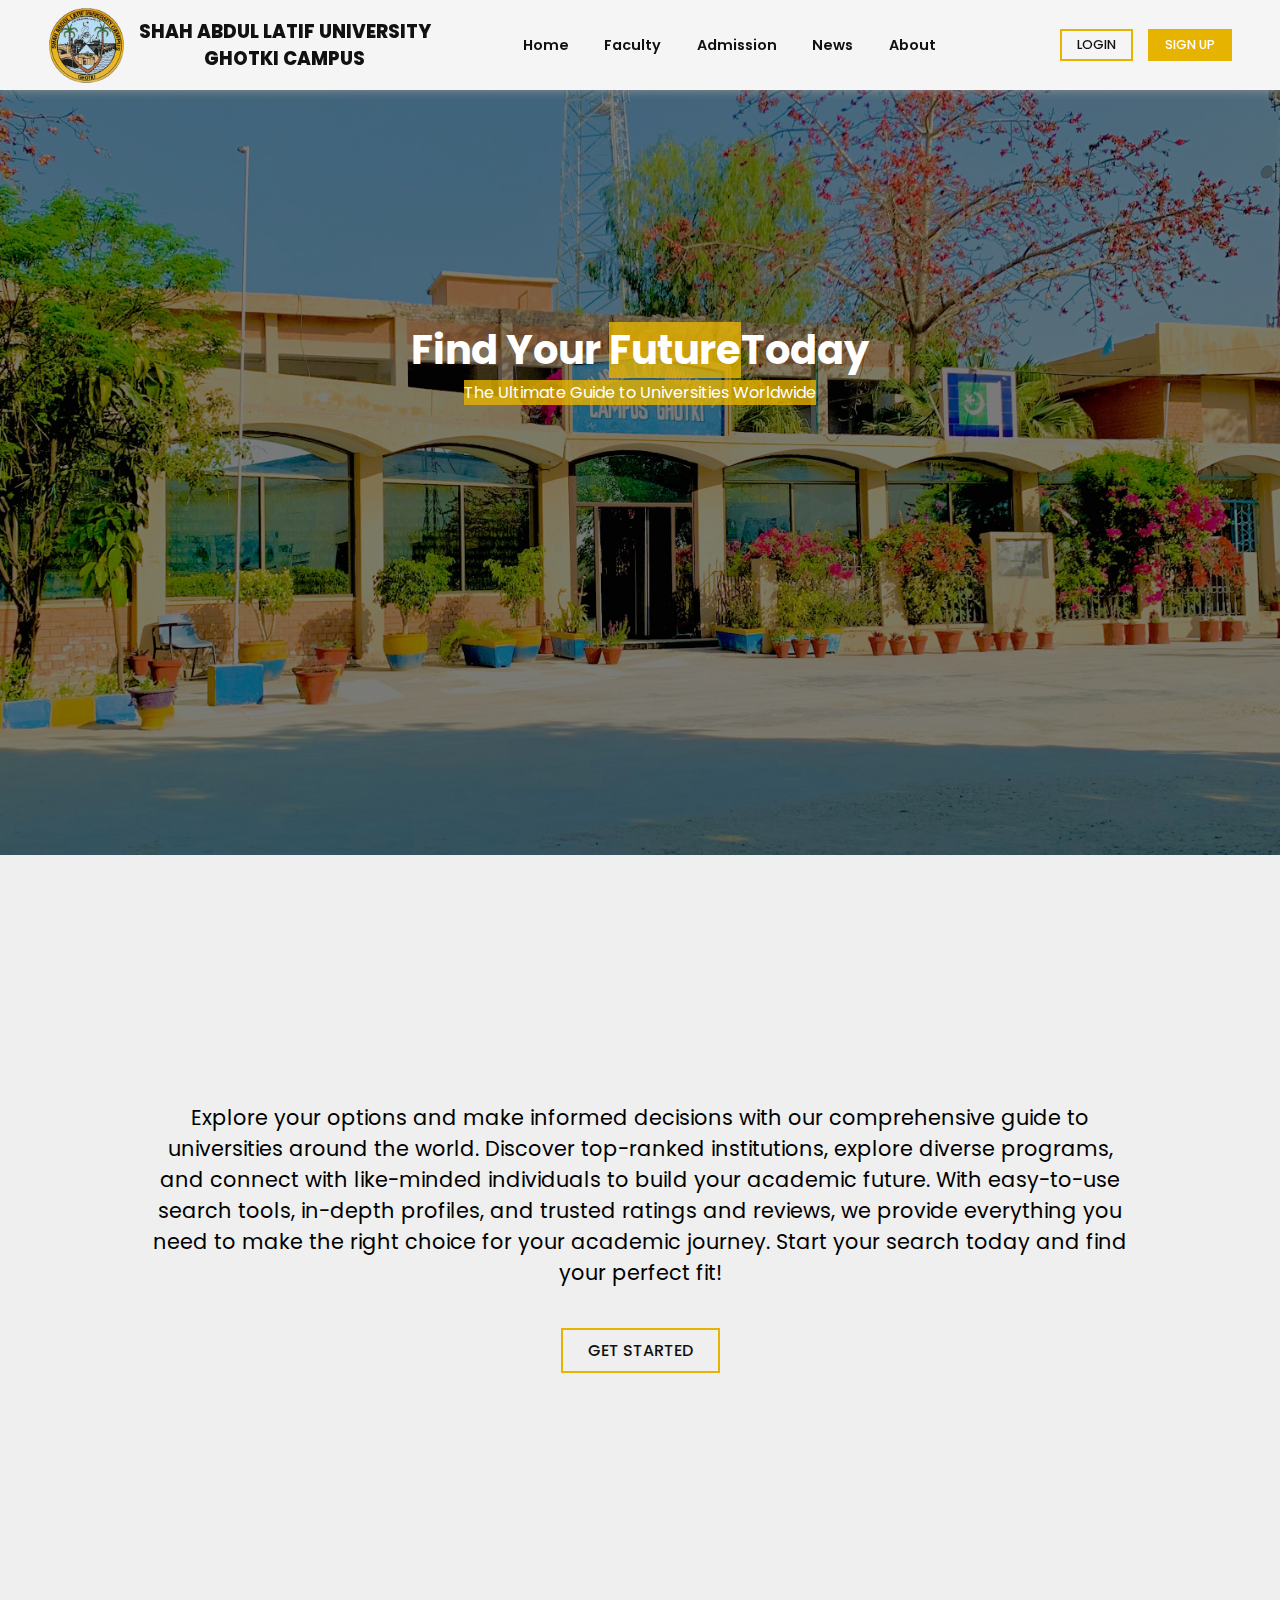
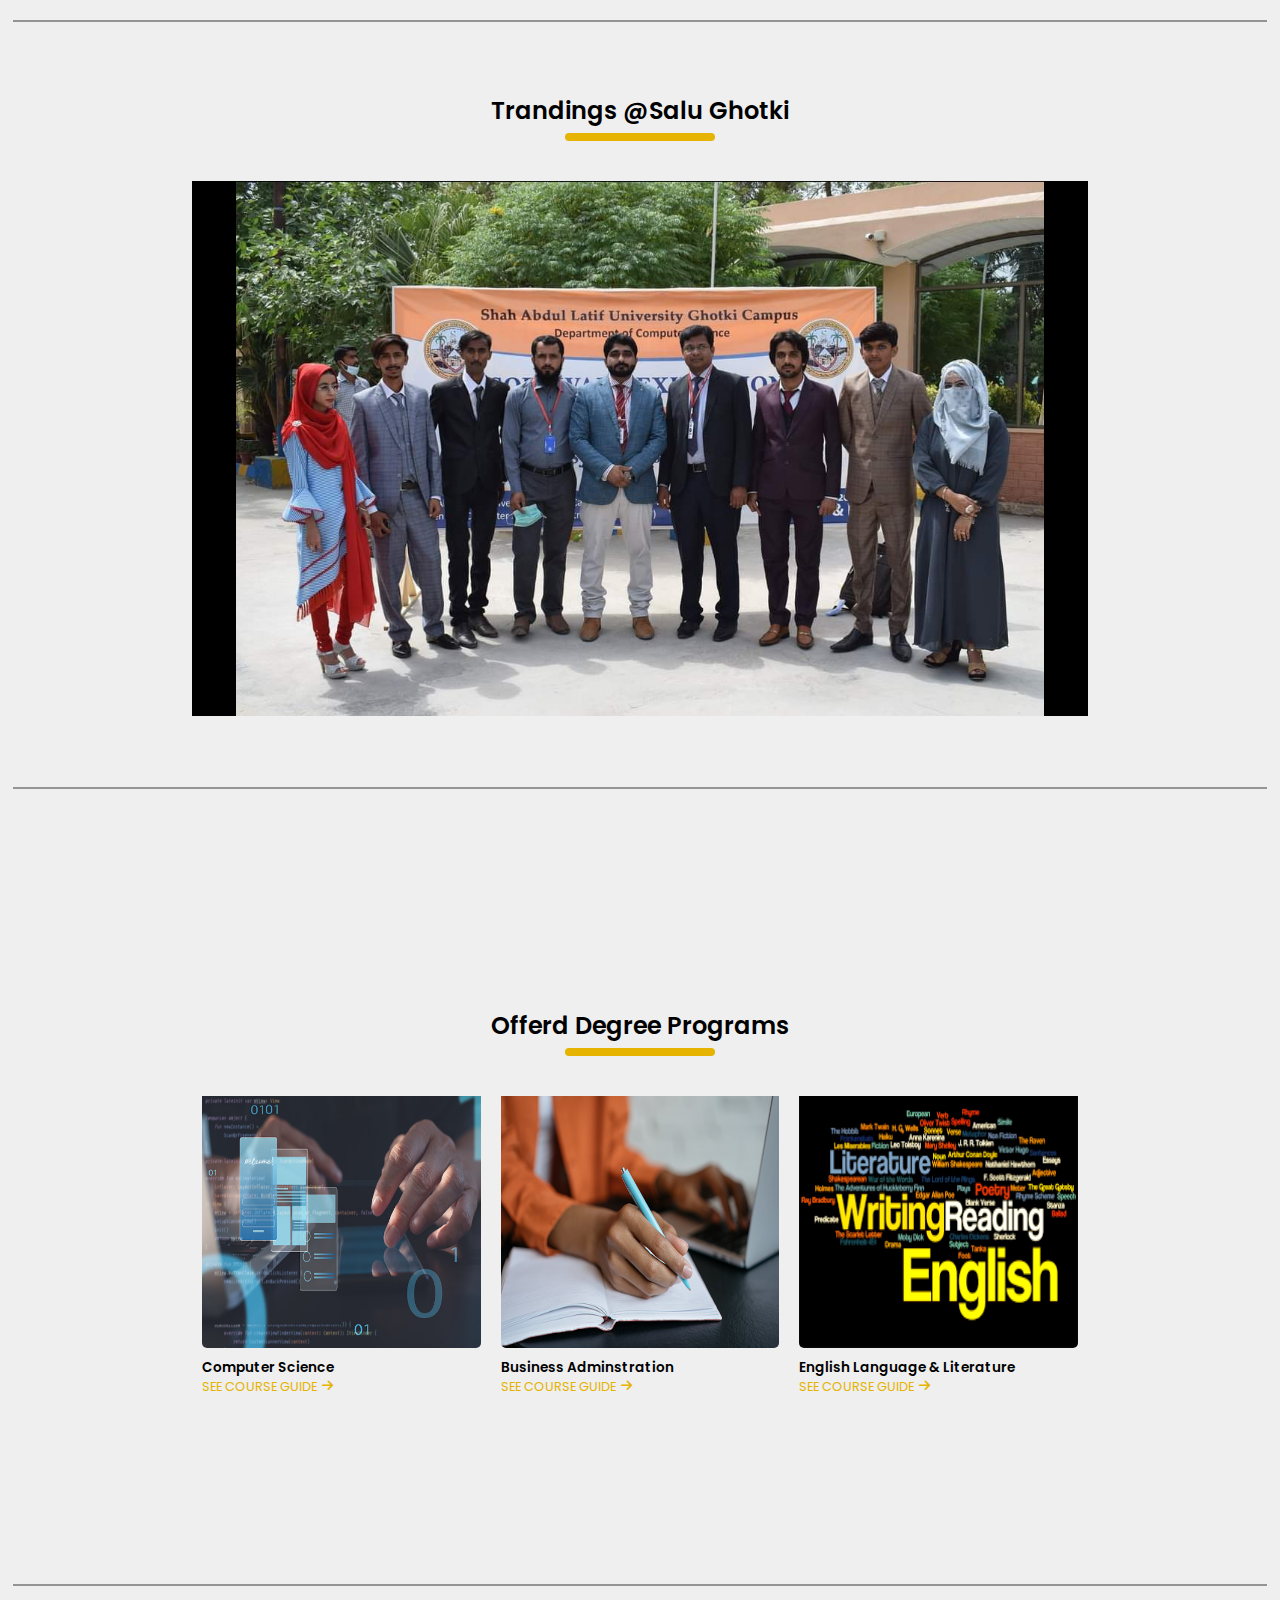
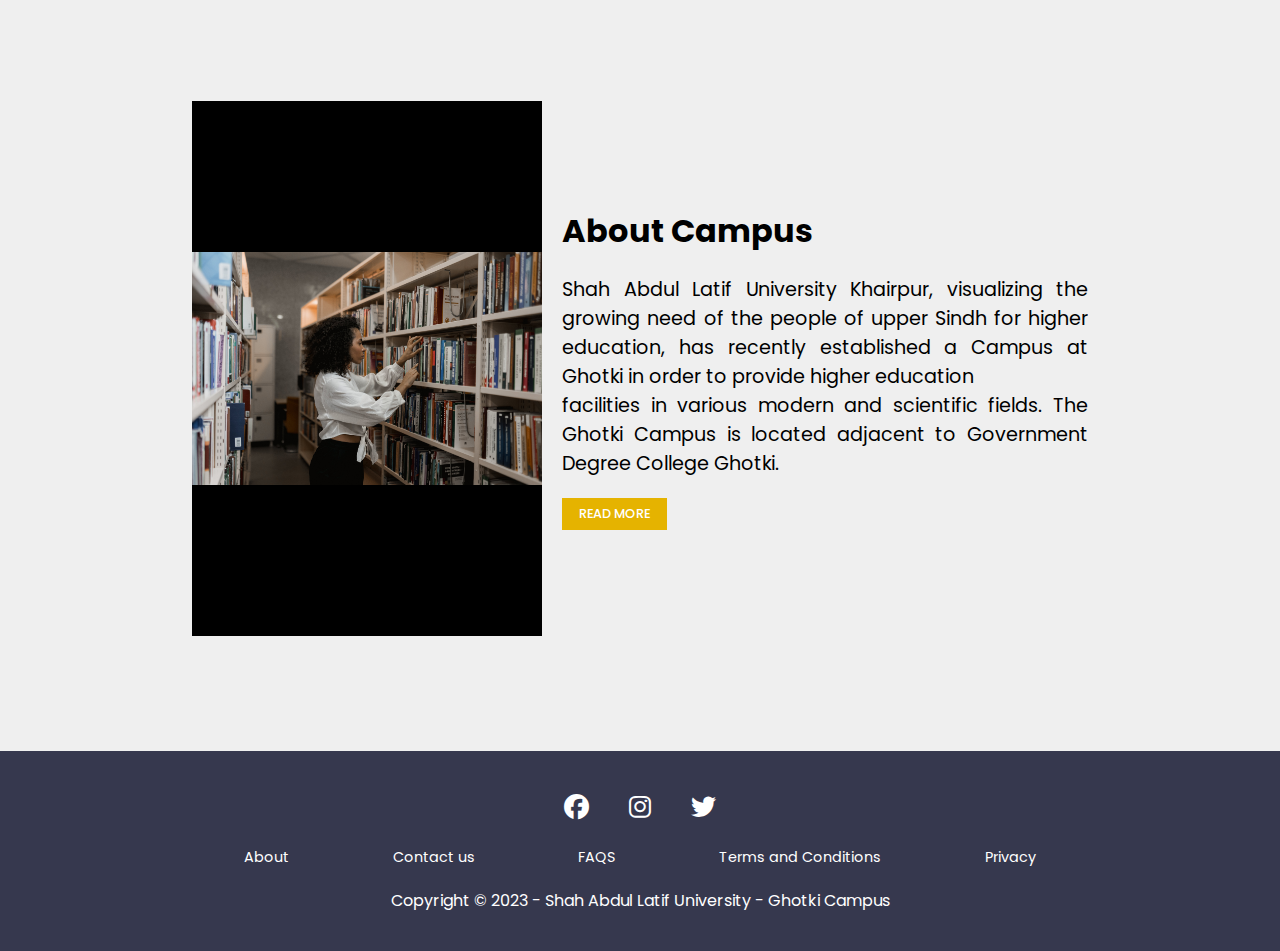
<file: index.html>
<!DOCTYPE html>
<html lang="en">
  <head>
    <meta charset="UTF-8" />
    <meta name="viewport" content="width=device-width, initial-scale=1.0" />
    <link rel="stylesheet" href="CSS/style.css" />
    <link
      rel="stylesheet"
      href="https://cdnjs.cloudflare.com/ajax/libs/font-awesome/6.4.0/css/all.min.css"
    />
    <link rel="stylesheet" href="https://unpkg.com/aos@next/dist/aos.css" />
    <link rel="shortcut icon" href="assets/Logo.png" type="image/x-icon" />
    <title>Shah Abdul Latif University - Ghotki Campus</title>
  </head>
  <body>
    <nav>
      <div class="logo">
        <img src="assets/Logo.png" alt="Salu logo" />
        <a href="index.html" class="name">
          <label for="name">SHAH ABDUL LATIF UNIVERSITY</label>
          <label>GHOTKI CAMPUS</label>
        </a>
      </div>
      <div class="navAndSignup" id="navAndSignup">
        <div class="navLinks">
          <a href="index.html" class="home">Home</a>
          <a href="#" class="faculty">Faculty</a>
          <a href="#" class="admission">Admission</a>
          <a href="#" class="news">News</a>
          <a href="#" class="about">About</a>
        </div>
        <div class="loginSignUp">
          <a href="login.html" class="login">LOGIN</a>
          <a href="signup.html" class="signup">SIGN UP</a>
        </div>
      </div>
      <label for="check" class="menuButton" id="menuButton">
        <input id="check" type="checkbox" />
        <span class="top"></span>
        <span class="mid"></span>
        <span class="bot"></span>
      </label>
    </nav>
    <section class="section-1">
      <img src="assets/Background.jpg" alt="" />
      <div class="backgroundImgText">
        <h2>Find Your <span>Future</span>Today</h2>
        <p>The Ultimate Guide to Universities Worldwide</p>
      </div>
    </section>
    <section class="section-2">
      <p>
        Explore your options and make informed decisions with our comprehensive
        guide to universities around the world. Discover top-ranked
        institutions, explore diverse programs, and connect with like-minded
        individuals to build your academic future. With easy-to-use search
        tools, in-depth profiles, and trusted ratings and reviews, we provide
        everything you need to make the right choice for your academic journey.
        Start your search today and find your perfect fit!
      </p>
      <a href="#section-4" class="getStarted">GET STARTED</a>
    </section>
    <span class="line"></span>
    <section class="section-3">
      <div class="titleContainer">
        <label for="title" class="title">Trandings @Salu Ghotki</label>
        <span class="titleline"></span>
      </div>
      <div class="trandingImages">
        <img src="assets/Trandng @SALU GC/Image 1.jpg" alt="Image" />
        <img src="assets/Trandng @SALU GC/Image 2.jpg" alt="Image" />
        <img src="assets/Trandng @SALU GC/Image 3.jpg" alt="Image" />
        <img src="assets/Trandng @SALU GC/Image 4.jpg" alt="Image" />
        <img src="assets/Trandng @SALU GC/Image 5.jpg" alt="Image" />
      </div>
    </section>
    <span class="line"></span>
    <section class="section-4">
      <div class="titleContainer">
        <label for="title" class="title">Offerd Degree Programs</label>
        <span class="titleline"></span>
      </div>
      <div class="departmentMain">
        <div class="deptCard deptCard1">
          <img src="assets/CS.jpg" alt="Image" />
          <label class="deptTitle">Computer Science</label>
          <a class="viewMore"
            >SEE COURSE GUIDE <i class="fa-solid fa-arrow-right"></i
          ></a>
        </div>
        <div class="deptCard deptCard2">
          <img src="assets/BBA.jpg" alt="Image" />
          <label class="deptTitle">Business Adminstration</label>
          <a class="viewMore"
            >SEE COURSE GUIDE <i class="fa-solid fa-arrow-right"></i
          ></a>
        </div>
        <div class="deptCard deptCard3">
          <img src="assets/English.png" alt="Image" />
          <label class="deptTitle">English Language & Literature</label>
          <a class="viewMore"
            >SEE COURSE GUIDE <i class="fa-solid fa-arrow-right"></i
          ></a>
        </div>
      </div>
    </section>
    <span class="line"></span>
    <section class="section-5">
      <div class="aboutCampus">
        <div class="aboutCampusImage">
          <img src="assets/aboutCampusPic.jpg" alt="" />
        </div>
        <div class="aboutCampusText">
          <h2>About Campus</h2>
          <p>
            Shah Abdul Latif University Khairpur, visualizing the growing need
            of the people of upper Sindh for higher education, has recently
            established a Campus at Ghotki in order to provide higher education
            <br />
            facilities in various modern and scientific fields. The Ghotki
            Campus is located adjacent to Government Degree College Ghotki.
          </p>
          <a href="#" class="aboutCampusReadMore">READ MORE</a>
        </div>
      </div>
    </section>
    <footer>
      <div class="socialIcons">
        <a href="#"><i class="fa-brands fa-facebook"></i></a>
        <a href="#"><i class="fa-brands fa-instagram"></i></a>
        <a href="#"><i class="fa-brands fa-twitter"></i></a>
      </div>
      <div class="footerMenu">
        <a href="">About</a>
        <a href="">Contact us</a>
        <a href="">FAQS</a>
        <a href="">Terms and Conditions</a>
        <a href="">Privacy</a>
      </div>
      <label for="copyright" class="copyright"
        >Copyright © 2023 - Shah Abdul Latif University - Ghotki Campus</label
      >
    </footer>
    <script src="https://unpkg.com/aos@next/dist/aos.js"></script>
    <script src="JavaScript/script.js"></script>
  </body>
</html>
</file>
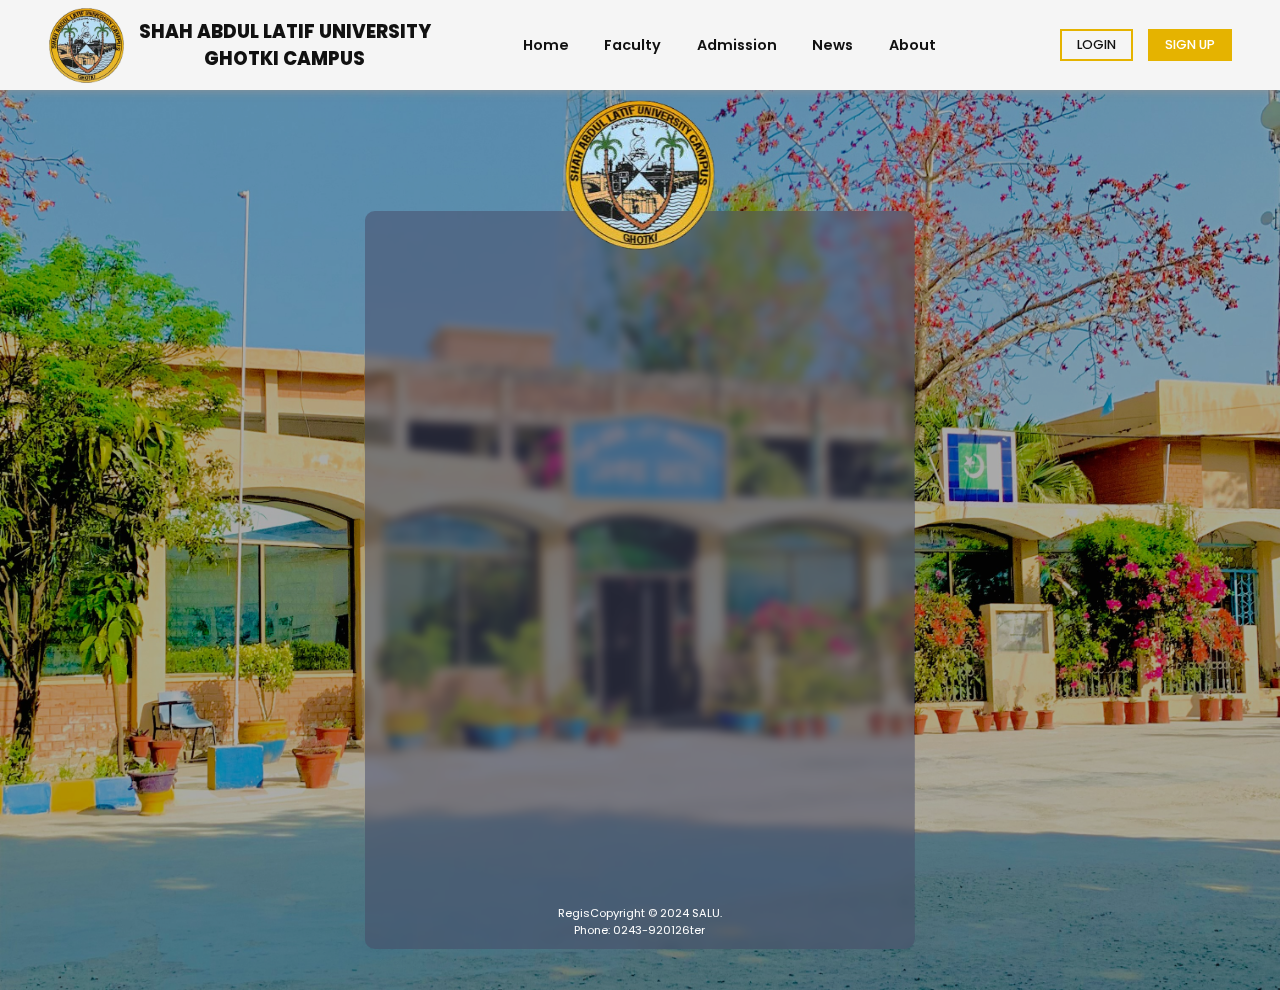
<file: login.html>
<!DOCTYPE html>
<html lang="en">
  <head>
    <meta charset="UTF-8" />
    <meta name="viewport" content="width=device-width, initial-scale=1.0" />
    <link rel="stylesheet" href="CSS/style.css" />
    <link rel="stylesheet" href="CSS/login.css" />
    <link
      rel="stylesheet"
      href="https://cdnjs.cloudflare.com/ajax/libs/font-awesome/6.4.0/css/all.min.css"
    />
    <link rel="stylesheet" href="https://unpkg.com/aos@next/dist/aos.css" />
    <link rel="shortcut icon" href="assets/Logo.png" type="image/x-icon" />
    <title>Login</title>
  </head>
  <body>
    <nav>
      <div class="logo">
        <img src="assets/Logo.png" alt="Salu logo" />
        <a href="index.html" class="name">
          <label for="name">SHAH ABDUL LATIF UNIVERSITY</label>
          <label>GHOTKI CAMPUS</label>
        </a>
      </div>
      <div class="navAndSignup" id="navAndSignup">
        <div class="navLinks">
          <a href="index.html" class="home">Home</a>
          <a href="#" class="faculty">Faculty</a>
          <a href="#" class="admission">Admission</a>
          <a href="#" class="news">News</a>
          <a href="#" class="about">About</a>
        </div>
        <div class="loginSignUp">
          <a href="login.html" class="login">LOGIN</a>
          <a href="signup.html" class="signup">SIGN UP</a>
        </div>
      </div>
      <label for="check" class="menuButton" id="menuButton">
        <input id="check" type="checkbox" />
        <span class="top"></span>
        <span class="mid"></span>
        <span class="bot"></span>
      </label>
    </nav>
    <main>
      <img src="assets/Background.jpg" alt="Image" class="backgroundImage" />
      <form action="index.html">
        <img src="assets/Logo.png" alt="Logo" />
        <!-- <div class="reglabel">
          <label class="reglabel1">New User Registration</label>
          <label class="reglabel2">Kindly Register For Admission</label>
        </div>
        <div class="inputfields">
          <input
            type="text"
            id="CNICNumber"
            name="NumberorEmail"
            pattern="[0-9]{5}-[0-9]{7}-[0-9]{1}"
            title="Please enter a valid Pakistani CNIC number format (e.g., 11111-1111111-1)"
            maxlength="15"
            placeholder="CNIC"
            autocomplete="off"
            required
          />
          <input type="password" placeholder="Password" required />
          <input
            type="submit"
            name="Register"
            id="registrationbtn"
            value="Register"
          />
        </div> -->
        <div class="copyright">
          <label for="copyright">RegisCopyright © 2024 SALU.</label>
          <label for="phomenumber">Phone: 0243-920126ter</label>
        </div>
      </form>
    </main>
    <script src="JavaScript/script.js"></script>
  </body>
</html>
</file>
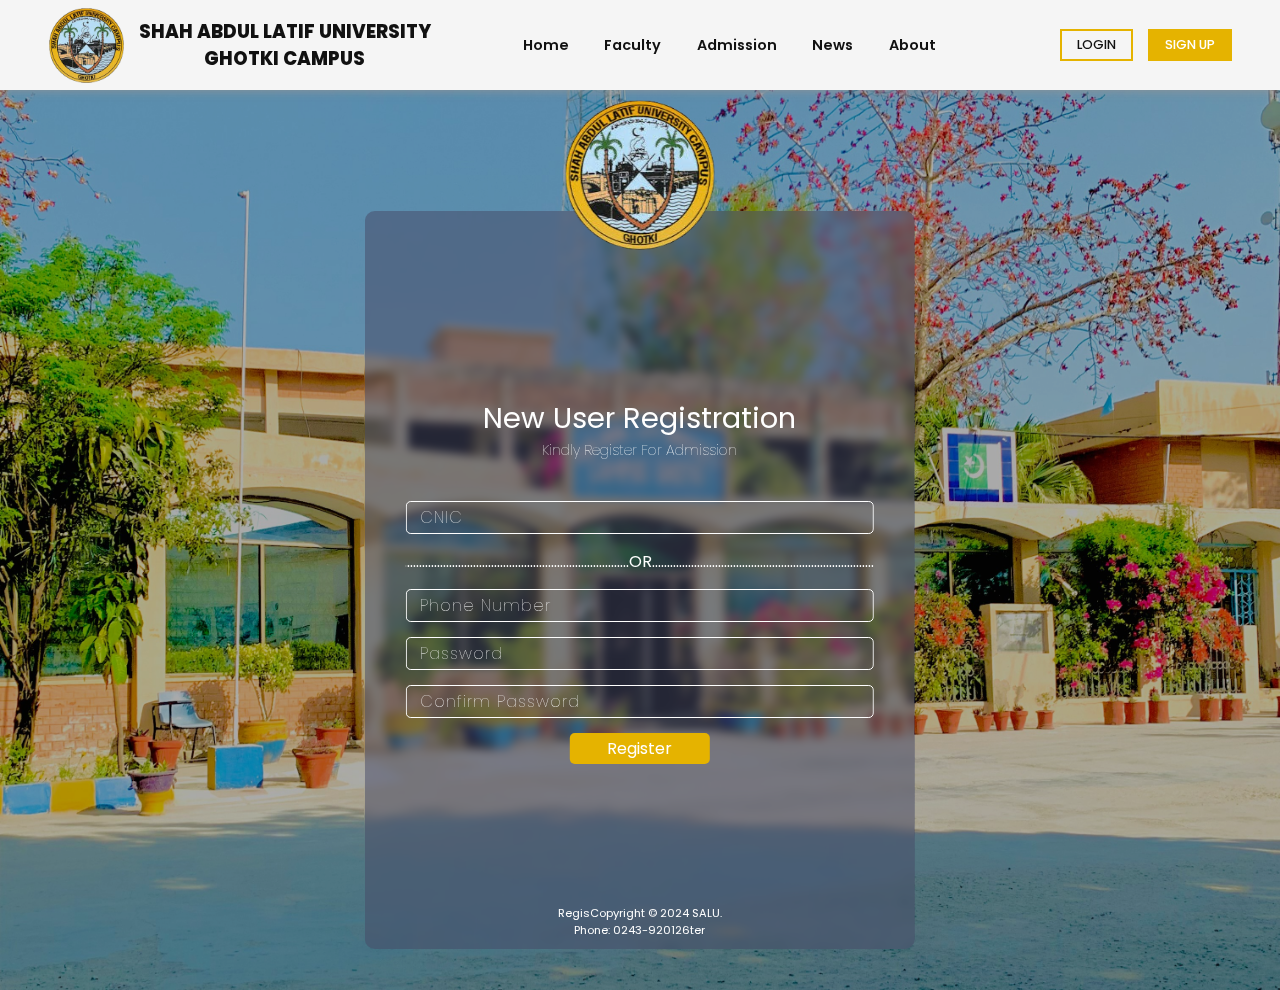
<file: signup.html>
<!DOCTYPE html>
<html lang="en">
  <head>
    <meta charset="UTF-8" />
    <meta name="viewport" content="width=device-width, initial-scale=1.0" />
    <link rel="stylesheet" href="CSS/style.css" />
    <link rel="stylesheet" href="CSS/login.css" />
    <link
      rel="stylesheet"
      href="https://cdnjs.cloudflare.com/ajax/libs/font-awesome/6.4.0/css/all.min.css"
    />
    <link rel="stylesheet" href="https://unpkg.com/aos@next/dist/aos.css" />
    <link rel="shortcut icon" href="assets/Logo.png" type="image/x-icon" />
    <title>Registration</title>
  </head>
  <body>
    <nav>
      <div class="logo">
        <img src="assets/Logo.png" alt="Salu logo" />
        <a href="index.html" class="name">
          <label for="name">SHAH ABDUL LATIF UNIVERSITY</label>
          <label>GHOTKI CAMPUS</label>
        </a>
      </div>
      <div class="navAndSignup" id="navAndSignup">
        <div class="navLinks">
          <a href="index.html" class="home">Home</a>
          <a href="#" class="faculty">Faculty</a>
          <a href="#" class="admission">Admission</a>
          <a href="#" class="news">News</a>
          <a href="#" class="about">About</a>
        </div>
        <div class="loginSignUp">
          <a href="login.html" class="login">LOGIN</a>
          <a href="signup.html" class="signup">SIGN UP</a>
        </div>
      </div>
      <label for="check" class="menuButton" id="menuButton">
        <input id="check" type="checkbox" />
        <span class="top"></span>
        <span class="mid"></span>
        <span class="bot"></span>
      </label>
    </nav>
    <main>
      <img src="assets/Background.jpg" alt="Image" class="backgroundImage" />
      <form action="index.html">
        <img src="assets/Logo.png" alt="Logo" />
        <div class="reglabel">
          <label class="reglabel1">New User Registration</label>
          <label class="reglabel2">Kindly Register For Admission</label>
        </div>
        <div class="inputfields">
          <input
            type="text"
            id="CNICNumber"
            name="NumberorEmail"
            pattern="[0-9]{5}-[0-9]{7}-[0-9]{1}"
            title="Please enter a valid Pakistani CNIC number format (e.g., 11111-1111111-1)"
            maxlength="15"
            placeholder="CNIC"
            autocomplete="off"
            required
          />
          <label for=""
            >................................................................................................OR................................................................................................</label
          >
          <input
            type="tel"
            inputmode="numeric"
            pattern="^\+92 [0-9]{3} [0-9]{3} [0-9]{4}$"
            title="Please enter a valid Pakistani phone number format (e.g., 0300-1234567)"
            name="NumberorEmail"
            placeholder="Phone Number"
            autocomplete="off"
            required
          />
          <input type="password" placeholder="Password" required />
          <input type="password" placeholder="Confirm Password" required />
          <input
            type="submit"
            name="Register"
            id="registrationbtn"
            value="Register"
          />
        </div>
        <div class="copyright">
          <label for="copyright">RegisCopyright © 2024 SALU.</label>
          <label for="phomenumber">Phone: 0243-920126ter</label>
        </div>
      </form>
    </main>
    <script>
      const CNICNumberInput = document.getElementById("CNICNumber");

      CNICNumberInput.addEventListener("input", function () {
        var value = this.value;
        if (value.length === 5 || value.length === 13) {
          this.value = value + "-";
        }
      });
    </script>
    <script src="JavaScript/script.js"></script>
  </body>
</html>
</file>
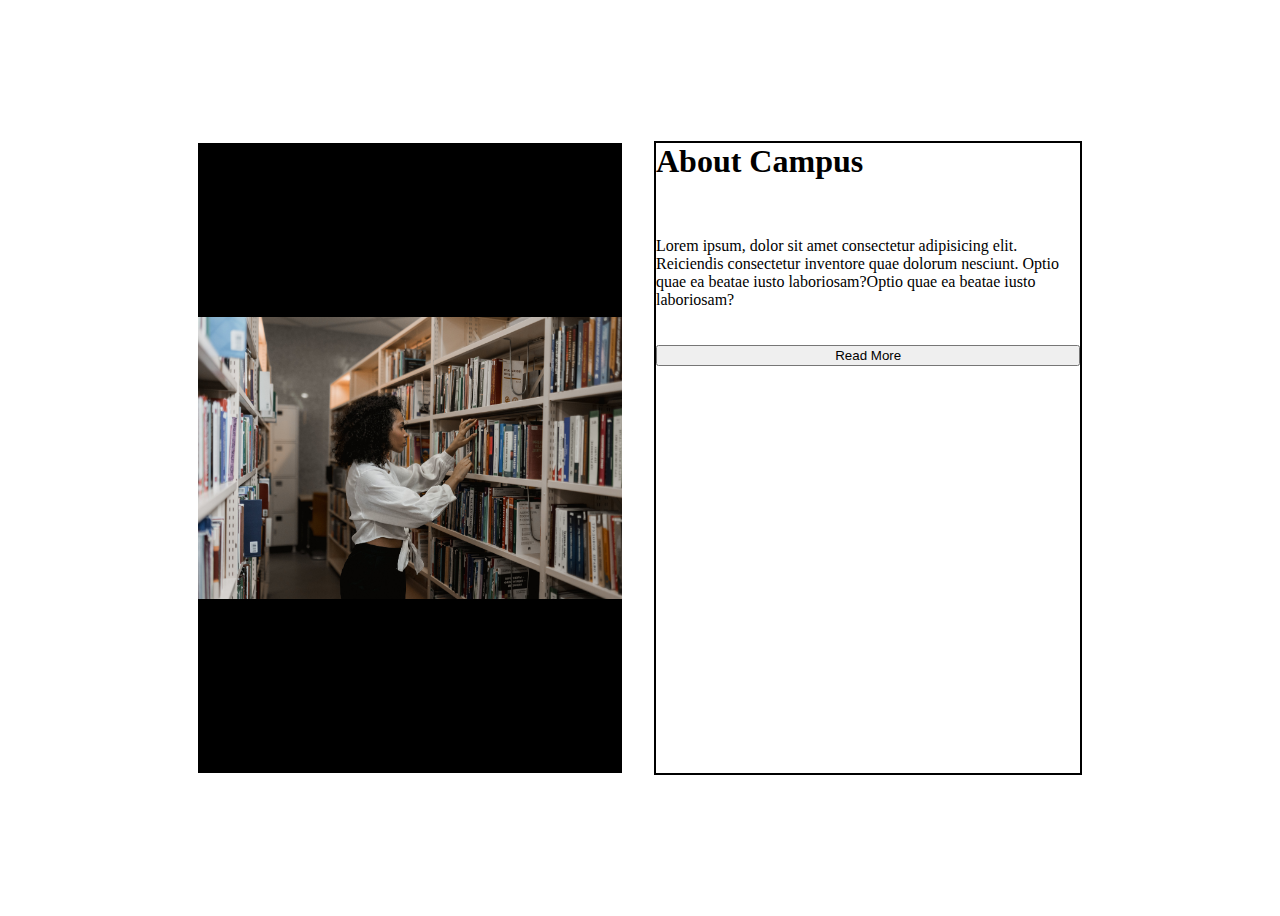
<file: test.html>
<!DOCTYPE html>
<html lang="en">
  <head>
    <meta charset="UTF-8" />
    <meta name="viewport" content="width=device-width, initial-scale=1.0" />
    <title>Document</title>
  </head>
  <style>
    .section-5 {
      display: flex;
      justify-content: center;
      align-items: center;
      height: 100vh;
    }

    .aboutCampus {
      display: flex;
      flex-direction: row;
      justify-content: center;
      align-items: center;
      gap: 2rem;
      width: 70%;
      height: 70%;
    }

    .aboutCampusImage {
      flex: 1;
      width: 50%;
      height: 100%;
      overflow: hidden;
      background-color: #000000;
    }

    .aboutCampusImage img {
      width: 100%;
      height: 100%;
      object-fit: scale-down;
    }

    .aboutCampusText {
      flex: 1;
      width: 50%;
      height: 100%;
      display: flex;
      flex-direction: column;
      gap: 20px;
      border: 2px solid #000000;
    }

    .aboutCampusText h1 {
      margin-top: 0;
    }

    @media screen and (max-width: 880px) {
      .aboutCampus {
        flex-direction: column;
      }
      .aboutCampusImage,
      .aboutCampusText {
        width: 100%;
      }
    }
  </style>
  <body>
    <section class="section-5">
      <div class="aboutCampus">
        <div class="aboutCampusImage">
          <img src="assets/aboutCampusPic.jpg" alt="" />
        </div>
        <div class="aboutCampusText">
          <h1>About Campus</h1>
          <p>
            Lorem ipsum, dolor sit amet consectetur adipisicing elit. Reiciendis
            consectetur inventore quae dolorum nesciunt. Optio quae ea beatae
            iusto laboriosam?Optio quae ea beatae iusto laboriosam?
          </p>
          <button>Read More</button>
        </div>
      </div>
    </section>
  </body>
</html>
</file>
<file: CSS/style.css>
@import url("https://fonts.googleapis.com/css2?family=Poppins:wght@200;300;400;500;600;700&display=swap");
* {
  margin: 0;
  padding: 0;
  box-sizing: border-box;
  font-family: "Poppins", sans-serif;
}
html {
  scroll-behavior: smooth;
}
body {
  display: flex;
  flex-direction: column;
  justify-content: center;
  align-items: center;
  background-color: #efefef;
}

/* ### Customize scrollbar ### */

/* Width */
::-webkit-scrollbar {
  width: 0px;
}

/* ###  NAV-BAR STYLE  ### */

nav {
  display: flex;
  justify-content: space-around;
  align-items: center;
  position: sticky;
  top: 0;
  height: 90px;
  width: 100%;
  padding: 0 20px;
  background-color: #f5f5f5;
  box-shadow: 0px 0px 10px #949494;
  z-index: 999;
}
/* ###  LOGO STYLE  ### */

.logo {
  height: 100%;
  display: flex;
  justify-content: center;
  align-items: center;
}
.logo img {
  width: 75px;
  height: 75px;
}
.logo .name {
  display: flex;
  flex-direction: column;
  justify-content: space-evenly;
  align-items: center;
  margin-left: 15px;
  font-size: 1.15rem;
  font-weight: 800;
  text-decoration: none;
  color: #111111;
}
.logo .name label {
  cursor: pointer;
}
/* ###  NAVLINKS AND SIGNUP   ### */

.navAndSignup {
  display: flex;
  justify-content: space-between;
  align-items: center;
  width: 60%;
  transition: all 0.5s ease;
}
/* ###  NAV MENUS/LINKS STYLE  ### */
.navLinks {
  display: flex;
  flex-direction: row;
  justify-content: space-evenly;
  align-items: center;
  width: 65%;
}
.navLinks a {
  position: relative;
  text-decoration: none;
  color: #111111;
  font-size: 0.9rem;
  font-weight: 600;
  transition: 0.3s ease;
}
.navLinks a:hover {
  color: #e5b300;
}
.navLinks a:after {
  background: none repeat scroll 0 0 transparent;
  bottom: 0;
  content: "";
  display: block;
  height: 2px;
  left: 50%;
  bottom: -2px;
  position: absolute;
  background-color: #e5b300;
  transition: width 0.5s ease 0s, left 0.5s ease 0s;
  width: 0;
}
a:hover:after {
  width: 100%;
  left: 0;
  background-color: #e5b300;
}

/* ###  LOGIN SIGNUP BUTTON STYLE  ### */
.loginSignUp {
  display: flex;
  justify-content: space-between;
  width: fit-content;
  column-gap: 15px;
}
.loginSignUp a,
.getStarted,
.aboutCampusReadMore {
  position: relative;
  padding: 5px 15px;
  text-decoration: none;
  border: 2px solid #e5b300;
  font-weight: 500;
  font-size: 0.8rem;
  transition: all 0.35s ease;
  z-index: 2;
}

/* ###  LOGIN BUTTON STYLE  ### */
.loginSignUp .login,
.getStarted {
  color: #111111;
}
.login::before,
.getStarted::before {
  transition: all 0.35s ease;
  content: "";
  width: 100%;
  height: 0;
  background: #e5b300;
  position: absolute;
  top: 0;
  right: 0;
  z-index: -1;
}
.login:hover::before,
.getStarted:hover::before {
  background: #e5b300;
  z-index: -1;
  height: 100%;
}
.login:hover,
.getStarted:hover {
  color: #ffffff;
}

/* ###  SIGNUP BUTTON STYLE  ### */

.loginSignUp .signup,
.aboutCampusReadMore {
  color: #ffffff;
}
.signup::before,
.aboutCampusReadMore::before {
  transition: all 0.35s ease;
  content: "";
  width: 100%;
  height: 100%;
  background: #e5b300;
  position: absolute;
  bottom: 0;
  left: 0;
  z-index: -1;
}
.signup:hover::before,
.aboutCampusReadMore:hover:before {
  background: #e5b300;
  z-index: -1;
  height: 0%;
}
.signup:hover,
.aboutCampusReadMore:hover {
  color: #000000;
}

/* ###  THREE LINES   ### */

.menuButton {
  display: none;
  justify-content: center;
  align-items: center;
  flex-direction: column;
  gap: 13%;
  color: #090909;
  width: 3.5em;
  height: 3.5em;
  border-radius: 0.5em;
  background: transparent;
  cursor: pointer;
  transition: all 0.3s;
}

.menuButton:hover {
  border: 1px solid white;
}

.menuButton:active {
  color: #666;
  box-shadow: inset 4px 4px 12px #c5c5c5, inset -4px -4px 12px #ffffff;
}

.menuButton input[type="checkbox"] {
  appearance: none;
  display: none;
  visibility: hidden;
}

.menuButton span {
  width: 30px;
  height: 4px;
  background: #131313;
  border-radius: 100px;
  transition: 0.3s ease;
}

.menuButton input[type]:checked ~ span.top {
  transform: translateY(290%) rotate(45deg);
  width: 25px;
}

.menuButton input[type]:checked ~ span.bot {
  transform: translateY(-270%) rotate(-45deg);
  width: 25px;
}

.menuButton input[type]:checked ~ span.mid {
  transform: translateX(-20px);
  opacity: 0;
}

/* ### SECTION STYLING ### */
section {
  display: flex;
  justify-content: center;
  align-items: center;
  flex-direction: column;
  position: relative;
  width: 100%;
  height: 85vh;
  overflow: hidden;
}
.line {
  width: 98%;
  height: 2px;
  background-color: #949494;
}
/* ###  SECTION 1  ### */
.section-1::before {
  content: "";
  display: block;
  position: absolute;
  top: 0;
  left: 0;
  width: 100%;
  height: 100%;
  background-color: #000000;
  opacity: 0.5; /* Change the color and opacity as needed */
}
.section-1 img {
  width: 100%;
  height: 110%;
}
.backgroundImgText {
  position: absolute;
  top: 30%;
  display: flex;
  justify-content: center;
  align-items: center;
  flex-direction: column;
  color: #ffffff;
  text-align: center;
}
.backgroundImgText h2 {
  font-size: 2.5rem;
}
.backgroundImgText h2 span,
.backgroundImgText p {
  background-color: rgba(229, 179, 0, 0.8);
}

/* ###  SECTION 2  ### */
.section-2 {
  justify-content: center;
  padding: 80px 150px;
  row-gap: 40px;
}
.section-2 p {
  text-align: center;
  font-size: 1.3rem;
}
.getStarted {
  padding: 8px 25px;
  font-size: 1rem;
}

/* ###  SECTION 3  ### */
.section-3,
.section-4 {
  row-gap: 40px;
}
.titleContainer {
  display: flex;
  justify-content: center;
  align-items: center;
  flex-direction: column;
  row-gap: 5px;
  width: 50%;
  height: fit-content;
}
.title {
  font-size: 1.5rem;
  font-weight: 600;
  text-align: center;
}
.titleline {
  width: 150px;
  height: 8px;
  border-radius: 50px;
  background-color: #e5b300;
}
.trandingImages {
  display: flex;
  justify-content: center;
  align-items: center;
  flex-direction: column;
  width: 70%;
  height: 70%;
  background-color: #000000;
  overflow: hidden;
}
.trandingImages img {
  width: 100%;
  height: 100%;
  object-fit: scale-down;
}

/* ###  SECTION 4  ### */
.section-4 {
  margin-top: 30px;
}
.departmentMain {
  border-radius: 5px;
  display: grid;
  grid-template-columns: repeat(3, 1fr);
  width: 70%;
  max-height: 80vh;
  overflow-y: auto;
}

.deptCard {
  margin: 0 10px;
  text-align: center;
  height: 300px;
  display: flex;
  flex-direction: column;
  align-items: self-start;
  justify-content: center;
}

.deptCard img {
  width: 100%;
  height: 300px;
  margin-top: -15px;
  margin-bottom: 10px;
  border-radius: 5px;
}

.deptTitle {
  font-size: 0.85rem;
  font-weight: 600;
}

.viewMore {
  font-size: 0.8rem;
  display: flex;
  align-items: center;
  cursor: pointer;
  color: #e5b300;
}

.viewMore i {
  margin-left: 5px;
}

/* ### SECTION 5 ### */

.aboutCampus {
  display: flex;
  justify-content: center;
  align-items: center;
  flex-direction: row;
  column-gap: 20px;
  width: 70%;
  height: 70%;
}
.aboutCampusImage {
  width: 40%;
  height: 100%;
  background-color: #000000;
  overflow: hidden;
}

.aboutCampusImage img {
  width: 100%;
  height: 100%;
  object-fit: scale-down;
}

.aboutCampusText {
  width: 60%;
  height: 100%;
  display: flex;
  flex-direction: column;
  justify-content: center;
  align-items: start;
  row-gap: 20px;
  overflow: hidden;
  overflow-y: scroll;
}
.aboutCampusText h2 {
  font-size: 2rem;
}
.aboutCampusText p {
  font-size: 1.2rem;
  text-align: justify;
}
/* ###  FOOTER  ### */

footer {
  width: 100%;
  height: 200px;
  background-color: #36384e;
  display: flex;
  flex-direction: column;
  justify-content: center;
  align-items: center;
}
footer .socialIcons {
  display: flex;
  justify-content: space-around;
  align-items: center;
  width: 15%;
}
footer .socialIcons a {
  color: #ffffff;
  font-size: 25px;
}
footer .socialIcons a i {
  transition: all 0.5s ease;
}
footer .socialIcons a .fa-facebook:hover {
  color: #0158af;
}
footer .socialIcons a .fa-instagram:hover {
  background: linear-gradient(#f9ce34, #ee2a7b, #6228d7);
  -webkit-background-clip: text;
  background-clip: text;
  color: transparent;
}
footer .socialIcons a .fa-twitter:hover {
  color: #5ea0e2;
}
footer .footerMenu {
  display: flex;
  justify-content: space-around;
  align-items: center;
  width: 70%;
  margin: 20px;
}
footer .footerMenu a {
  color: #ffffff;
  text-decoration: none;
  font-size: 0.9rem;
  transition: all 0.5s ease;
}
footer .footerMenu a:hover {
  text-decoration: underline;
}
footer label {
  color: #ffffff;
  font-size: 1rem;
}
/* ###  RESPONSIVE STYLE  ### */

/* ### MAX-WIDTH 1024PX ### */
@media only screen and (max-width: 1024px) {
}
/* ### MAX-WIDTH 980PX ### */
@media only screen and (max-width: 980px) {
  nav .logo img {
    width: 70px;
    height: 70px;
  }
  nav .logo .name label {
    font-size: 1rem;
  }
  .navLinks a {
    font-size: 0.8rem;
  }
  .loginSignUp a {
    padding: 3px 10px;
    font-size: 0.9rem;
  }
  .section-2 p {
    font-size: 1.2rem;
  }
  .getStarted {
    padding: 8px 20px;
  }
  .departmentMain {
    row-gap: 40px;
  }
  .deptTitle {
    font-size: 0.8rem;
  }
  .viewMore {
    font-size: 0.6rem;
  }
  footer .footerMenu a {
    font-size: 0.75rem;
    transition: all 0.5s ease;
  }
  footer label {
    font-size: 0.9rem;
  }
  /* ### MAX-WIDTH 860PX ### */

  @media only screen and (max-width: 880px) {
    nav .logo img {
      width: 65px;
      height: 65px;
    }
    nav .logo .name label {
      font-size: 0.8rem;
    }
    .loginSignUp a {
      padding: 3px 8px;
      font-size: 0.8rem;
    }
    .departmentMain {
      grid-template-columns: 1fr;
      margin-bottom: 50px;
    }
    .deptCard {
      margin: 20px;
    }
    .deptTitle {
      font-size: 1.1rem;
    }
    .viewMore {
      font-size: 0.8rem;
    }
    .section-5 {
      height: fit-content;
      padding: 50px 0;
    }
    .aboutCampus {
      flex-direction: column;
      row-gap: 30px;
      height: 90%;
    }
    .aboutCampusImage,
    .aboutCampusText {
      width: 100%;
      height: 50%;
      align-items: center;
    }
    .aboutCampusText h2 {
      width: 100%;
      font-size: 1.8rem;
      text-align: center;
    }
    .aboutCampusText p {
      width: 100%;
      font-size: 1rem;
      /* text-align: center; */
    }
  }
}
@media only screen and (max-width: 768px) {
  .menuButton {
    display: flex;
    z-index: 2;
  }
  nav {
    height: 75px;
    justify-content: space-between;
    padding: 0 50px;
  }

  nav .logo .name label {
    font-size: 1rem;
  }
  .navAndSignup {
    display: flex;
    flex-direction: column-reverse;
    justify-content: start;
    gap: 50px;
    position: absolute;
    top: 0;
    left: 0;
    width: 0%;
    height: 100vh;
    padding-top: 40px;
    overflow: hidden;
    background-color: #ffffff;
  }
  .navLinks {
    flex-direction: column;
    row-gap: 40px;
  }
  .navLinks a {
    font-size: 1rem;
  }
  .loginSignUp a {
    padding: 5px 20px;
  }
  .section-2 {
    padding: 80px 110px;
  }
  .section-2 p {
    font-size: 1rem;
  }
  .getStarted {
    font-size: 0.9rem;
  }
  footer .socialIcons {
    width: 20%;
  }
  footer .footerMenu a {
    font-size: 0.75rem;
  }
  footer label {
    font-size: 0.65rem;
  }
}
/* ### MAX-WIDTH 520PX ### */
@media only screen and (max-width: 520px) {
  nav {
    height: 70px;
    padding: 0 30px;
  }
  nav .logo img {
    width: 50px;
    height: 50px;
  }
  nav .logo .name label {
    font-size: 1rem;
  }
  .menuButton {
    position: absolute;
    right: 10px;
  }
  .backgroundImgText h2 {
    font-size: 2em;
  }
  .backgroundImgText p {
    font-size: 0.8em;
  }
  .section-2 {
    padding: 80px 90px;
  }
  .section-2 p {
    font-size: 0.9rem;
  }
  .getStarted {
    font-size: 0.8rem;
  }
  .title {
    font-size: 1.3rem;
  }
  .titleline {
    width: 100px;
  }
  .deptTitle {
    font-size: 1rem;
  }
  footer .socialIcons {
    width: 25%;
  }
  footer .socialIcons a {
    font-size: 1.3rem;
  }
  footer .footerMenu {
    width: 80%;
  }
  footer .footerMenu a {
    font-size: 0.7rem;
    transition: all 0.5s ease;
  }
  footer label {
    font-size: 0.6rem;
  }
}
/* ### MAX-WIDTH 425PX ### */
@media only screen and (max-width: 425px) {
  nav {
    height: 65px;
  }
  nav .logo img {
    width: 45px;
    height: 45px;
  }
  nav .logo .name label {
    font-size: 0.8rem;
  }
  .menuButton {
    position: absolute;
  }
  .backgroundImgText h2 {
    font-size: 1.7em;
  }
  .backgroundImgText p {
    font-size: 0.7em;
  }
  .section-2 {
    padding: 80px;
  }
  .section-2 p {
    font-size: 0.8rem;
  }
  .getStarted {
    font-size: 0.7rem;
  }
  .deptTitle {
    font-size: 0.9rem;
  }
  .viewMore {
    font-size: 0.7rem;
  }
  footer .footerMenu {
    width: 90%;
  }
}

/* ### MAX-WIDTH 375PX ### */
@media only screen and (max-width: 375px) {
  nav {
    height: 65px;
  }
  nav .logo img {
    width: 45px;
    height: 45px;
  }
  nav .logo .name label {
    font-size: 0.7rem;
  }
  .title {
    font-size: 1.1rem;
  }
  .titleline {
    width: 80px;
  }
  .deptTitle {
    font-size: 0.8rem;
  }
  .viewMore {
    font-size: 0.8rem;
  }
  footer .footerMenu a {
    font-size: 0.6rem;
  }
  footer label {
    font-size: 0.5rem;
  }
}
/* ### MAX-WIDTH 350PX ### */
@media only screen and (max-width: 350px) {
  nav .logo .name label {
    font-size: 0.6rem;
  }
  .menuButton {
    position: absolute;
    right: 5px;
  }
  .backgroundImgText h2 {
    font-size: 1.3em;
  }
  .backgroundImgText p {
    font-size: 0.7em;
  }
  .section-2 {
    padding: 70px 60px;
  }
  .section-2 p {
    font-size: 0.8rem;
  }
  .getStarted {
    padding: 5px 15px;
    font-size: 0.7rem;
  }
  .deptTitle {
    font-size: 0.7rem;
  }
  .viewMore {
    font-size: 0.7rem;
  }
  footer .socialIcons {
    width: 30%;
  }
  footer .socialIcons a {
    font-size: 1.2rem;
  }
  footer .footerMenu a {
    font-size: 0.55rem;
  }
}
/* ### MAX-WIDTH 320PX ### */
@media only screen and (max-width: 320px) {
  nav .logo .name label {
    font-size: 0.5rem;
  }
  .backgroundImgText h2 {
    font-size: 1em;
  }
  .backgroundImgText p {
    font-size: 0.7em;
  }
}
/* ### MAX-WIDTH 320PX ### */
@media only screen and (max-width: 300px) {
  nav .logo .name label {
    display: none;
  }
  .backgroundImgText p {
    font-size: 0.6em;
  }
  .section-2 {
    padding: 70px 50px;
  }
  .section-2 p {
    font-size: 0.6rem;
  }
  .getStarted {
    padding: 5px 13px;
    font-size: 0.5rem;
  }
  footer .socialIcons a {
    font-size: 0.8rem;
  }
  footer .footerMenu a {
    font-size: 0.4rem;
  }
  footer label {
    font-size: 0.38rem;
  }
}
</file>
<file: CSS/login.css>
@import url("https://fonts.googleapis.com/css2?family=Poppins:wght@200;300;400;500;600;700&display=swap");
* {
  margin: 0;
  padding: 0;
  box-sizing: border-box;
  font-family: "Poppins", sans-serif;
}
html {
  scroll-behavior: smooth;
}
nav {
  position: relative;
}
main {
  width: 100%;
  height: 100vh;
  overflow: hidden;
}
main::before {
  content: "";
  display: block;
  position: absolute;
  top: 0;
  left: 0;
  width: 100%;
  height: calc(100vh + 90px);
  background-color: #000000;
  opacity: 0.3;
}
main img {
  width: 100%;
  height: 100%;
  object-fit: fill;
}
main form {
  position: absolute;
  top: 50%;
  left: 50%;
  transform: translate(-50%, -50%);
  margin-top: 130px;
  display: flex;
  justify-content: center;
  align-items: center;
  flex-direction: column;
  gap: 40px;
  color: #ffffff;
  background-color: #474a6783;
  backdrop-filter: blur(5px);
  width: 43%;
  height: 82%;
  border-radius: 10px;
}
main form img {
  position: absolute;
  top: -15%;
  left: 50%;
  transform: translate(-50%);
  width: 150px;
  height: 150px;
  z-index: 1;
}
form .reglabel {
  display: flex;
  justify-content: center;
  align-items: center;
  flex-direction: column;
}
main form .reglabel1 {
  font-size: 1.8rem;
}

main form .reglabel2 {
  font-size: 0.9em;
  font-weight: 100;
}
form .inputfields {
  display: flex;
  justify-content: center;
  align-items: center;
  flex-direction: column;
  gap: 15px;
  width: 85%;
  height: fit-content;
  overflow: hidden;
}
form .inputfields input {
  width: 100%;
  padding: 3px;
  border: 1px solid #ffffff;
  background-color: transparent;
  color: #ffffff;
  outline: none;
  border-radius: 5px;
  font-size: 1rem;
}
form .inputfields input::placeholder {
  color: #ffffff;
  font-size: 1rem;
  font-weight: 100;
  letter-spacing: 1px;
  padding: 10px;
}
form .inputfields input:last-child {
  background-color: #e5b300;
  border: 2px solid #e5b300;
  border: none;
  color: #ffffff;
  width: 30%;
  cursor: pointer;
  transition: all 0.5s ease;
}

form .inputfields input:last-child:hover {
  background-color: transparent;
  border: 2px solid #e5b300;
}

form .copyright {
  position: absolute;
  bottom: 10px;
  display: flex;
  justify-content: center;
  align-items: center;
  flex-direction: column;
}
form label[for="copyright"],
form label[for="phomenumber"] {
  font-size: 0.7rem;
}
</file>
